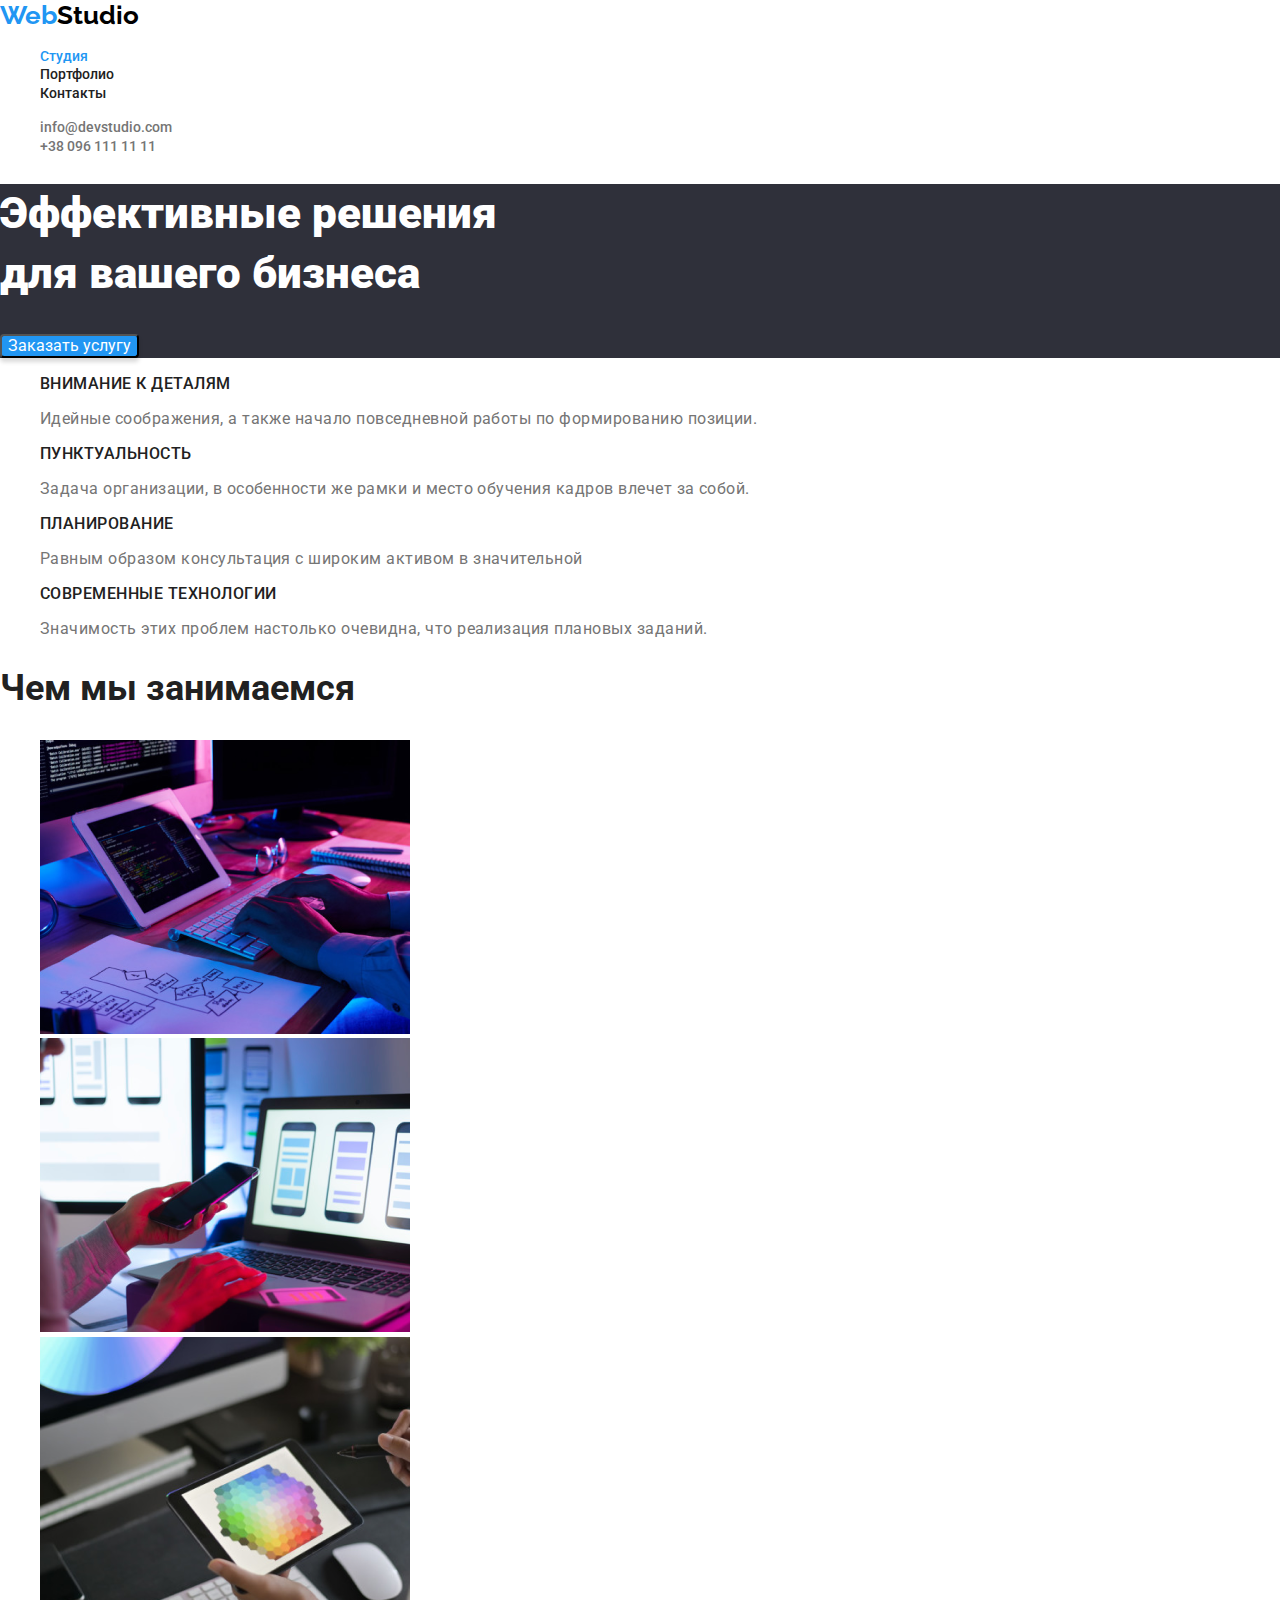
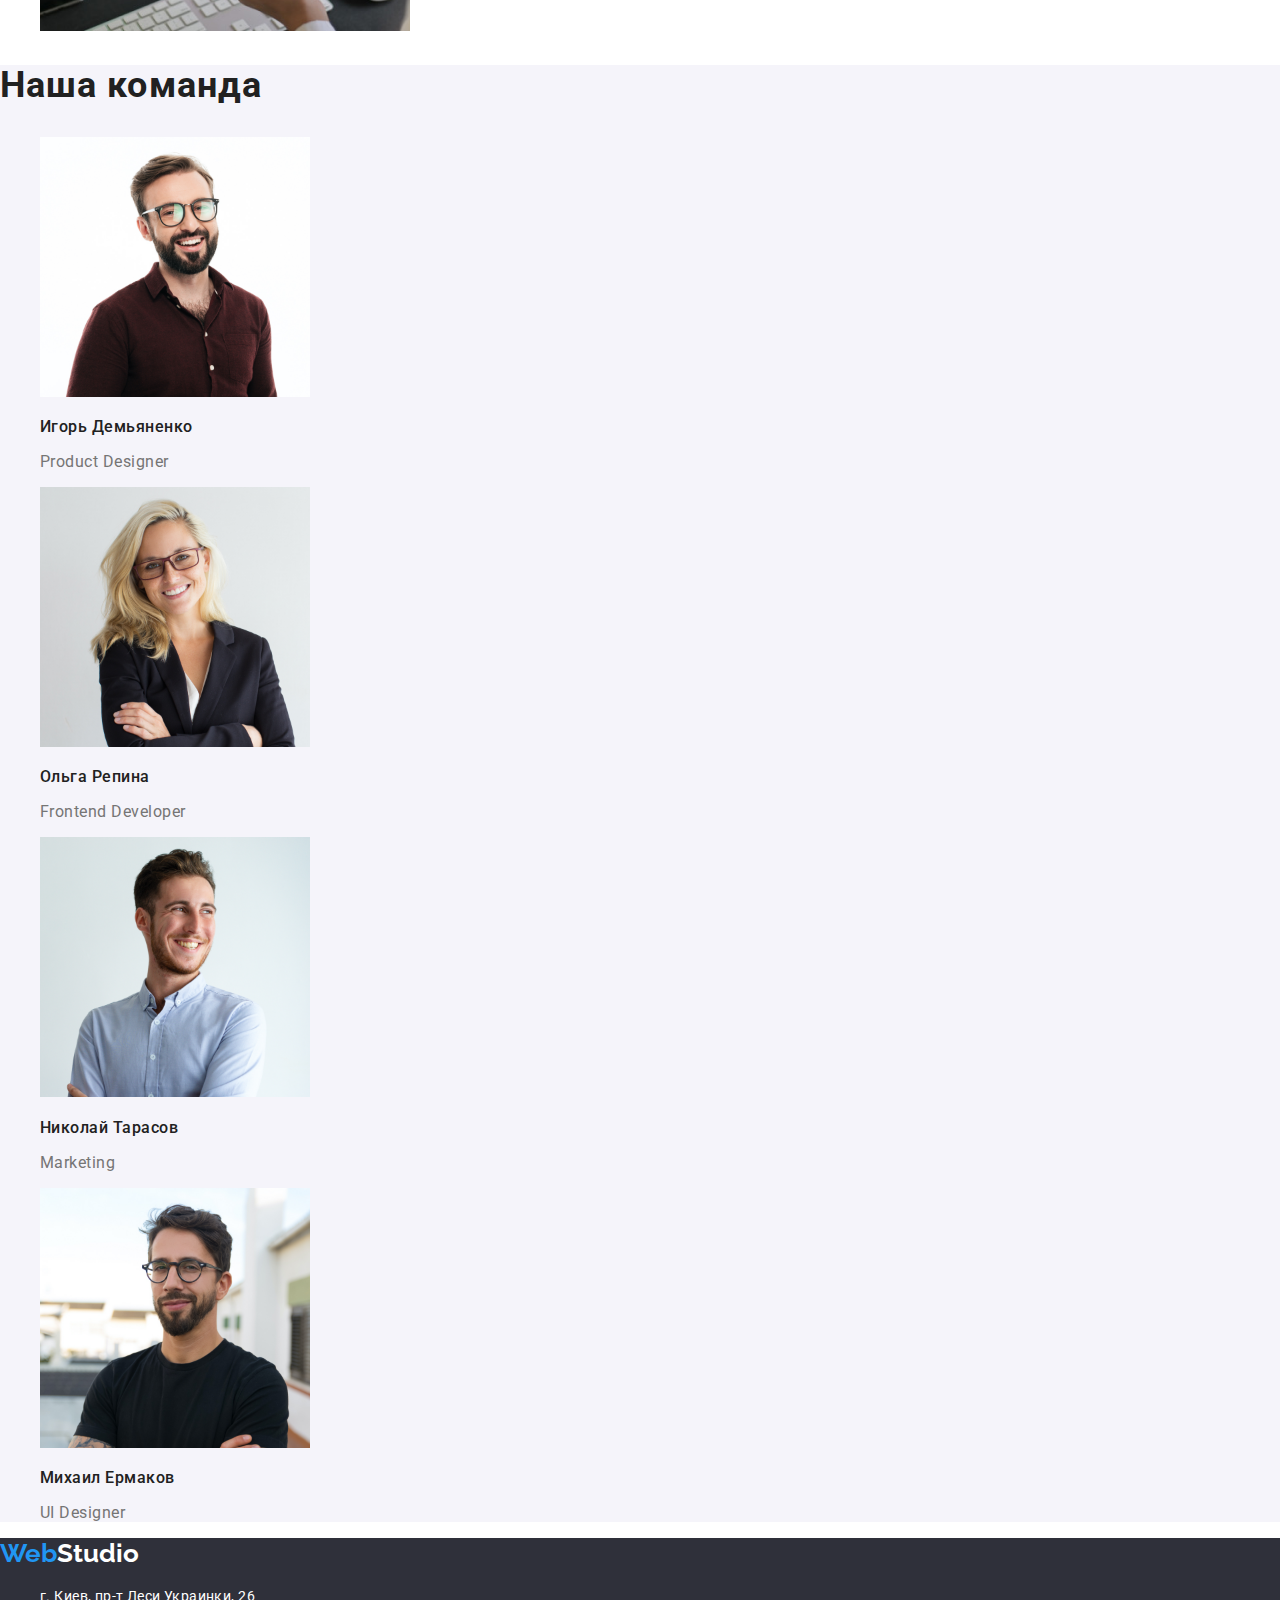
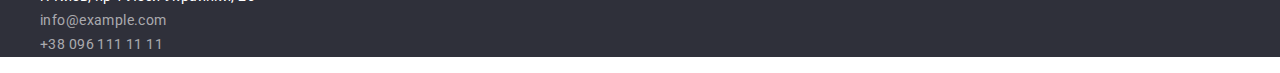
<file: index.html>
<!DOCTYPE html>
<html lang="ru">
  <head>
    <meta charset="UTF-8" />
    <meta name="viewport" content="width=device-width, initial-scale=1.0" />
    <title>web studio</title>
    <link
      rel="stylesheet"
      href="https://cdnjs.cloudflare.com/ajax/libs/modern-normalize/1.0.0/modern-normalize.css"
    />
    <link
      href="https://fonts.googleapis.com/css2?family=Raleway:wght@700&family=Roboto:wght@400;500;700;900&display=swap"
      rel="stylesheet"
    />
    <link rel="stylesheet" href="css/style.css" />
  </head>
  <body>
    <header>
      <nav>
        <a class="logo" href=".//index.html">
          <span class="web">Web</span><span class="stud">Studio</span></a
        >
        <ul class="site-nav">
          <li><a href="#" class="link current">Студия</a></li>
          <li>
            <a href="./portfolio.html" class="link">Портфолио</a>
          </li>
          <li><a href="#" class="link">Контакты</a></li>
        </ul>
      </nav>

      <ul class="auth-nav">
        <li>
          <a href="mailto:info@devstudio.com" class="link"
            >info@devstudio.com</a
          >
        </li>
        <li><a href="tel:+380961111111" class="link">+38 096 111 11 11</a></li>
      </ul>
    </header>
    <main>
      <!---->

      <section class="hero">
        <h1 class="hero-title">
          Эффективные решения<br />
          для вашего бизнеса
        </h1>
        <button class="button1" type="button">
          <span class="knop">Заказать услугу</span>
        </button>
      </section>

      <section class="section">
        <h2 hidden>Основные критерии</h2>
        <ul class="feature">
          <li>
            <h3>Внимание к деталям</h3>
            <p>
              Идейные соображения, а также начало повседневной работы по
              формированию позиции.
            </p>
          </li>
          <li>
            <h3>Пунктуальность</h3>
            <p>
              Задача организации, в особенности же рамки и место обучения кадров
              влечет за собой.
            </p>
          </li>
          <li>
            <h3>Планирование</h3>
            <p>Равным образом консультация с широким активом в значительной</p>
          </li>
          <li>
            <h3>Современные технологии</h3>
            <p>
              Значимость этих проблем настолько очевидна, что реализация
              плановых заданий.
            </p>
          </li>
        </ul>
      </section>
      <!--чем занимаемся-->
      <section class="section">
        <h2 class="section-title">Чем мы занимаемся</h2>
        <ul>
          <li>
            <a href=""
              ><img src="./images/img.png" alt="наша работа 1" width="370"
            /></a>
          </li>
          <li>
            <a href=""
              ><img src="./images/img-2.png" alt="наша работа 2" width="370"
            /></a>
          </li>
          <li>
            <a href=""
              ><img src="./images/img-3.png" alt="наша работа 3" width="370"
            /></a>
          </li>
        </ul>
      </section>
      <!-- )))))_____________________________team -->
      <section class="team">
        <h2 class="team-title">Наша команда</h2>
        <ul class="team-feature">
          <li>
            <img src="./images/Igor.jpg" alt="Igor" width="270" />
            <h3>Игорь Демьяненко</h3>
            <p>Product Designer</p>
          </li>
          <li>
            <img src="./images/olga.jpg" alt="olga" width="270" />
            <h3>Ольга Репина</h3>
            <p>Frontend Developer</p>
          </li>
          <li>
            <img src="./images/nikolai.jpg" alt="nikolai" width="270" />
            <h3>Николай Тарасов</h3>
            <p>Marketing</p>
          </li>
          <li>
            <img src="./images/mikel.jpg" alt="mikel" width="270" />
            <h3>Михаил Ермаков</h3>
            <p>UI Designer</p>
          </li>
        </ul>
      </section>
    </main>
    <footer>
      <a class="logo" href=".//index.html">
        <span class="web">Web</span><span class="stud1">Studio</span></a
      >
      <address>
        <ul class="main-adr">
          <li>
            <a class="foot-adr" href="https://goo.gl/maps/U7KsZ8hxaoV7QRjZA"
              >г. Киев, пр-т Леси Украинки, 26</a
            >
          </li>
          <li>
            <a href="mailto:info@example.com" class="adress">
              info@example.com</a
            >
          </li>
          <li>
            <a href="tel:+380961111111" class="adress">+38 096 111 11 11</a>
          </li>
        </ul>
      </address>
    </footer>
  </body>
</html>
</file>
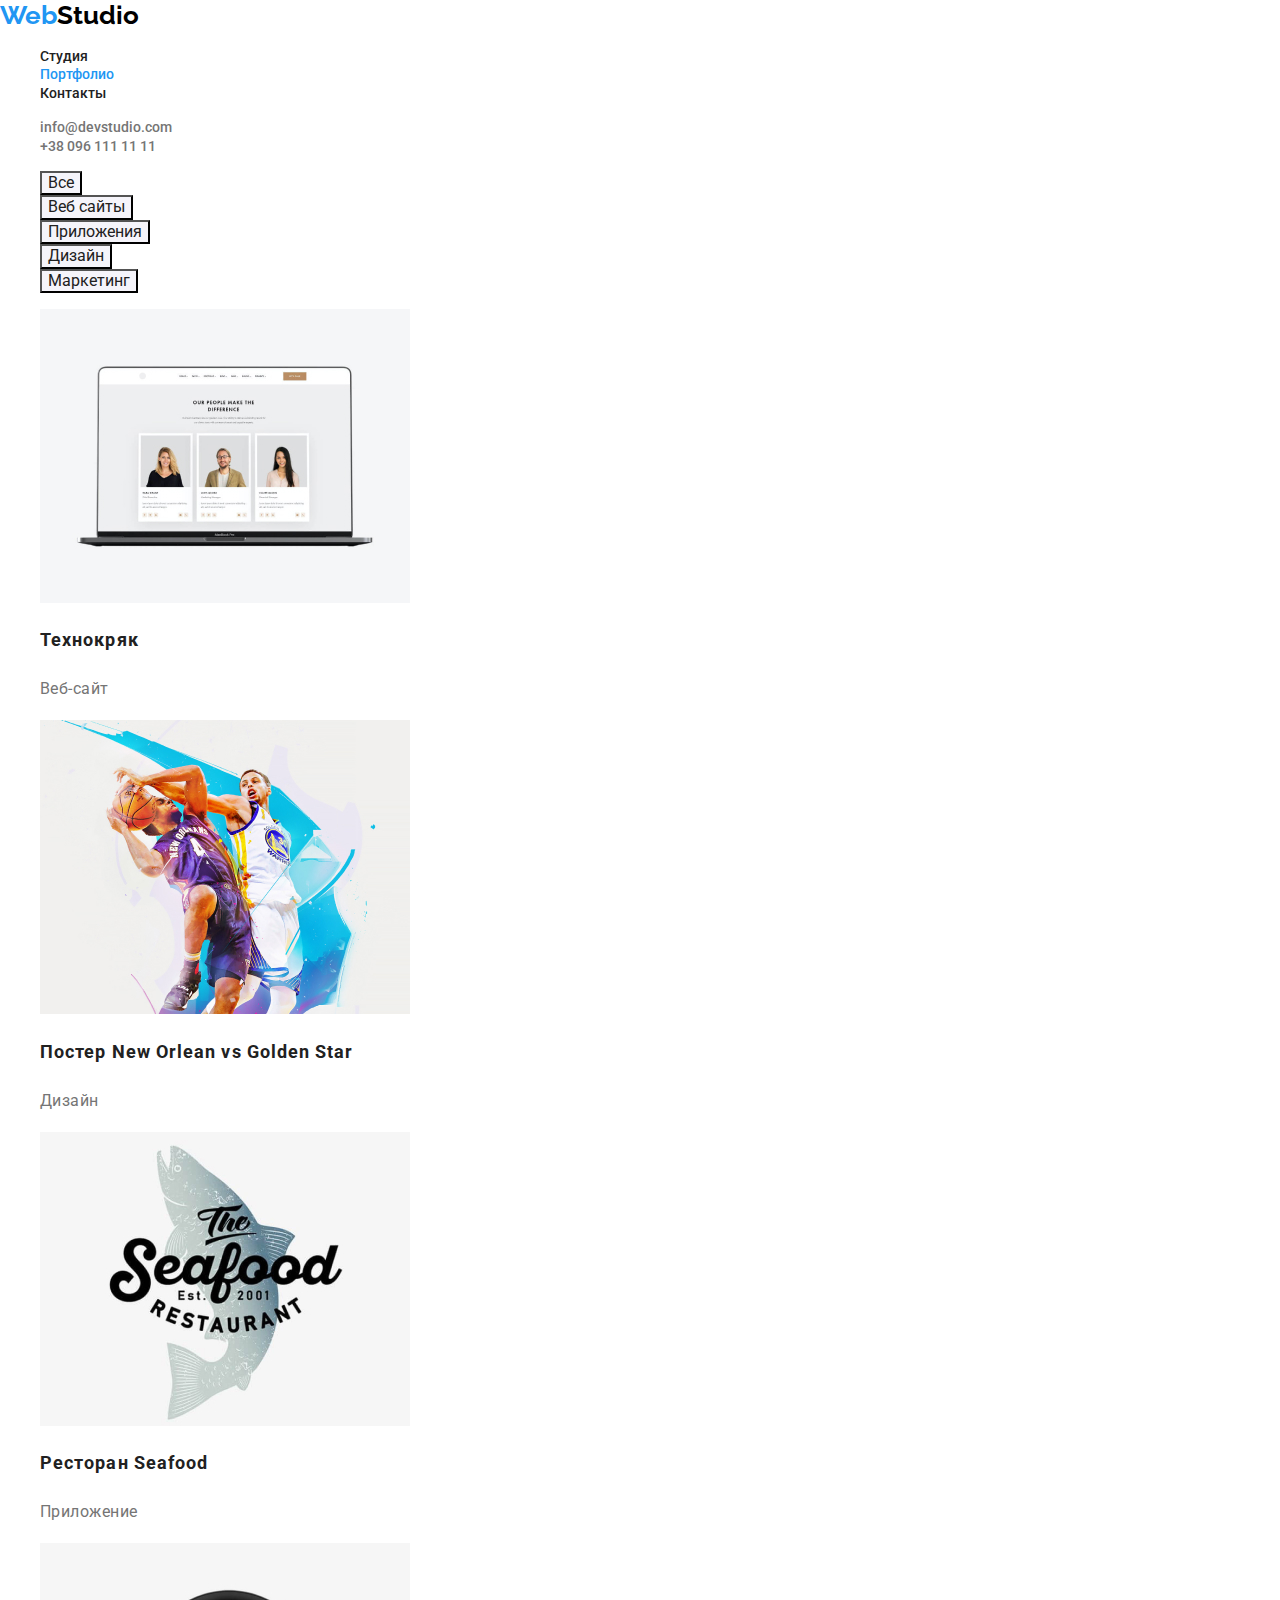
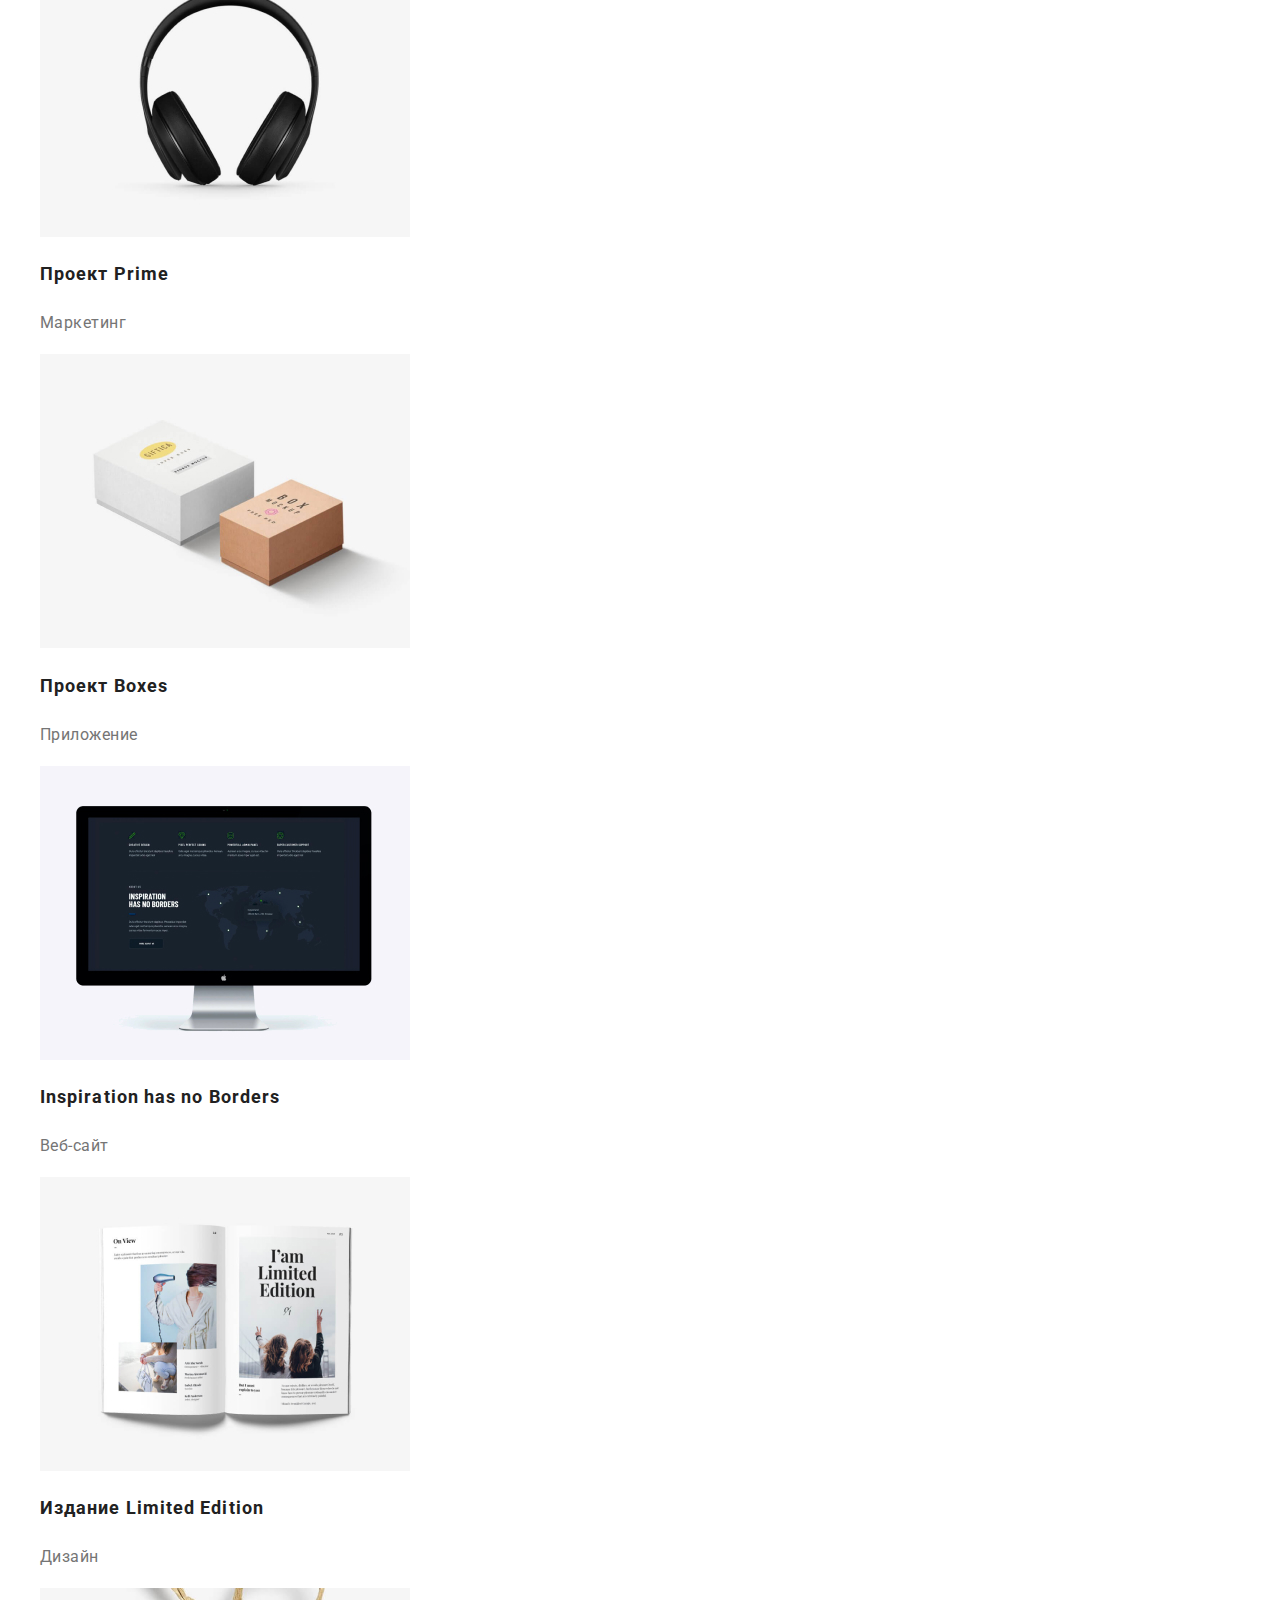
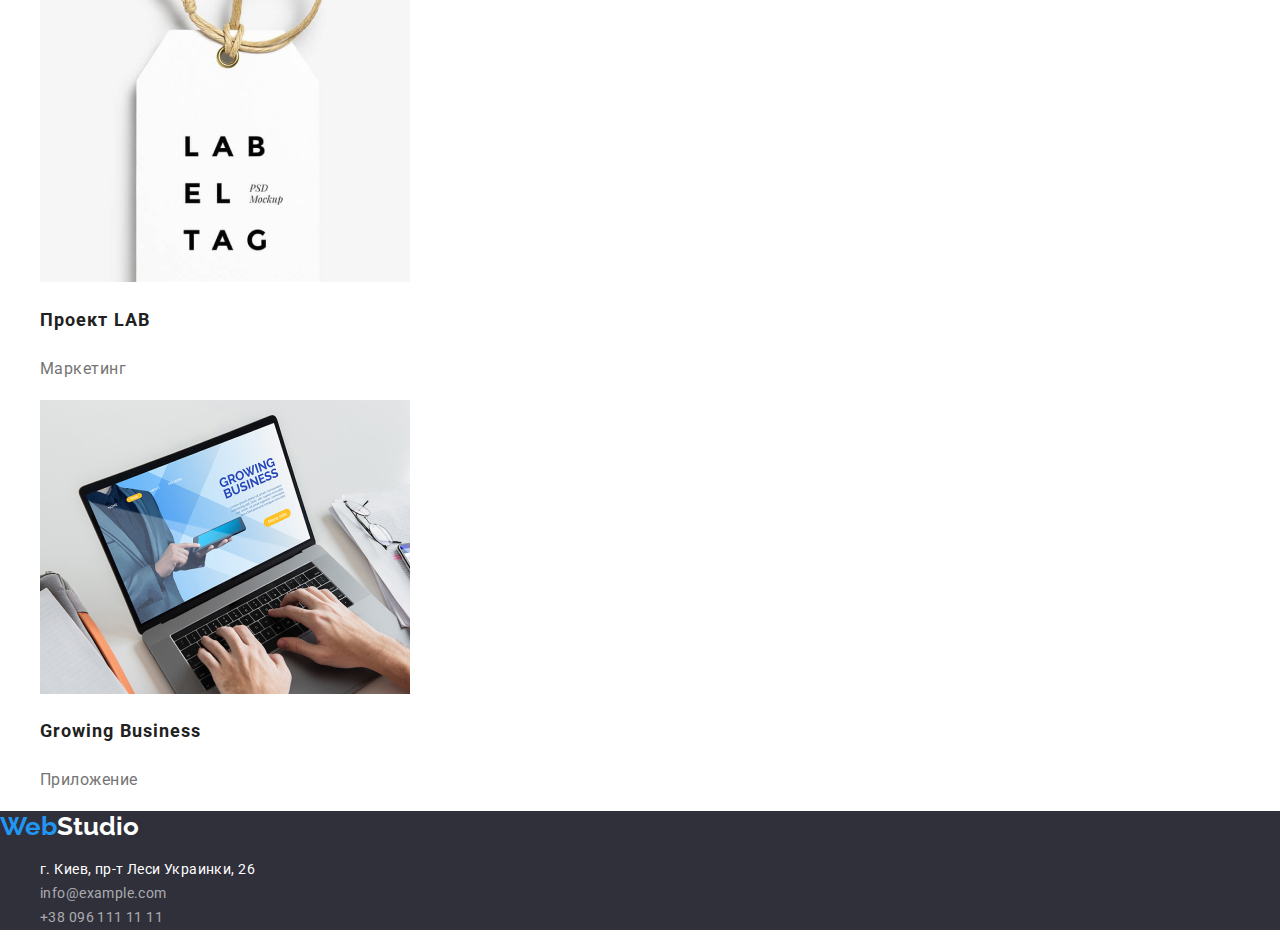
<file: portfolio.html>
<!DOCTYPE html>
<html lang="en">
  <head>
    <meta charset="UTF-8" />
    <meta name="viewport" content="width=device-width, initial-scale=1.0" />
    <title>Porfolio</title>
    <link
      rel="stylesheet"
      href="https://cdnjs.cloudflare.com/ajax/libs/modern-normalize/1.0.0/modern-normalize.css"
    />
    <link
      href="https://fonts.googleapis.com/css2?family=Raleway:wght@700&family=Roboto:wght@400;500;700;900&display=swap"
      rel="stylesheet"
    />
    <link rel="stylesheet" href="css/style.css" />
  </head>
  <body>
    <header>
      <nav>
        <a class="logo" href=".//index.html">
          <span class="web">Web</span><span class="stud">Studio</span></a
        >
        <ul class="site-nav">
          <li>
            <a href="./index.html" class="link">Студия</a>
          </li>
          <li><a href="./portfolio.html" class="link current">Портфолио</a></li>
          <li><a href="#" class="link">Контакты</a></li>
        </ul>
      </nav>

      <ul class="auth-nav">
        <li>
          <a href="mailto:info@devstudio.com" class="link"
            >info@devstudio.com</a
          >
        </li>
        <li><a href="tel:+380961111111" class="link">+38 096 111 11 11</a></li>
      </ul>
    </header>

    <main>
      <section class="filters">
        <ul>
          <li><button class="button2" type="button">Все</button></li>
          <li><button class="button2" type="button">Веб сайты</button></li>
          <li><button class="button2" type="button">Приложения</button></li>
          <li><button class="button2" type="button">Дизайн</button></li>
          <li><button class="button2" type="button">Маркетинг</button></li>
        </ul>

        <ul>
          <li>
            <a href=""
              ><img
                src="./images-portfolio/img-1.jpg"
                alt="tekhnopark"
                width="370"
              />
              <h2>Технокряк</h2>
              <p>Веб-сайт</p></a
            >
          </li>
          <li>
            <a href=""
              ><img
                src="./images-portfolio/img-2.jpg"
                alt="poster-new-orlean"
                width="370"
              />
              <h2>Постер <span lang="en">New Orlean vs Golden Star</span></h2>
              <p>Дизайн</p></a
            >
          </li>

          <li>
            <a href=""
              ><img
                src="./images-portfolio/img-3.jpg"
                alt="restouran-seafood"
                width="370"
              />
              <h2>Ресторан <span lang="en">Seafood</span></h2>
              <p>Приложение</p></a
            >
          </li>

          <li>
            <a href=""
              ><img
                src="./images-portfolio/img-4.jpg"
                alt="project-prime"
                width="370"
              />
              <h2>Проект <span lang="en">Prime</span></h2>
              <p>Маркетинг</p></a
            >
          </li>

          <li>
            <a href=""
              ><img
                src="./images-portfolio/img-5.jpg"
                alt="project-boxes"
                width="370"
              />
              <h2>Проект <span lang="en">Boxes</span></h2>
              <p>Приложение</p></a
            >
          </li>

          <li>
            <a href=""
              ><img
                src="./images-portfolio/img-6.jpg"
                alt="lnspiration-has-no-borders"
                width="370"
              />
              <h2 lang="en">Inspiration has no Borders</h2>
              <p>Веб-сайт</p></a
            >
          </li>

          <li>
            <a href=""
              ><img
                src="./images-portfolio/img-7.jpg"
                alt="limitet-edition"
                width="370"
              />
              <h2>Издание <span lang="en">Limited Edition</span></h2>
              <p>Дизайн</p></a
            >
          </li>

          <li>
            <a href=""
              ><img
                src="./images-portfolio/img-8.jpg"
                alt="projecy-lab"
                width="370"
              />
              <h2>Проект <span lang="en">LAB</span></h2>
              <p>Маркетинг</p></a
            >
          </li>

          <li>
            <a href=""
              ><img
                src="./images-portfolio/img-9.jpg"
                alt="growing-busines"
                width="370"
              />
              <h2 lang="en">Growing Business</h2>
              <p>Приложение</p></a
            >
          </li>
        </ul>
      </section>
    </main>
    <footer>
      <a class="logo" href=".//index.html">
        <span class="web">Web</span><span class="stud1">Studio</span></a
      >
      <address>
        <ul class="main-adr">
          <li>
            <a class="foot-adr" href="https://goo.gl/maps/U7KsZ8hxaoV7QRjZA"
              >г. Киев, пр-т Леси Украинки, 26</a
            >
          </li>
          <li>
            <a href="mailto:info@example.com" class="adress">
              info@example.com</a
            >
          </li>
          <li>
            <a href="tel:+380961111111" class="adress">+38 096 111 11 11</a>
          </li>
        </ul>
      </address>
    </footer>
  </body>
</html>
</file>
<file: css/style.css>
:root {
  --primary-text-color: #757575;
  --title-text-color: #212121;
  --button-back-color: #2196f3;
  --button-white-color: #ffffff;
  --button2-back-color: #f5f4fa;
  --adress-text-color: rgba(255, 255, 255, 0.6);
  --hero-back-color: #2f303a;
  --stud-text-color: #000000;
}

body {
  font-family: "Roboto", sans-serif;
  background: var(--button-white-color);
  color: var(--primary-text-color);
}
/* выделение ссылок #2196F3 */
/* бекграунд 1 #2F303A */
/* цвет осн текст #212121*/
/* втор цвет #757575 */
/* заголовок цвет #212121 */
/* бекграунд команда #F5F4FA */
/* футер адрес rgba(255, 255, 255, 0.6) */
a {
  text-decoration: none;
}

/* шапка макета */
.logo {
  font-family: "Raleway", sans-serif;
  font-weight: 700;
  font-size: 26px;
  line-height: 1.192;
  text-decoration: none;
}
.web {
  color: var(--button-back-color);
}
.stud {
  color: var(--stud-text-color);
}
ul {
  list-style: none;
}
/* site nav */

.site-nav .link {
  color: var(--title-text-color);

  font-weight: 500;
  font-size: 14px;
  line-height: 1.142;
}
.site-nav .link:hover,
.site-nav .link:focus,
.site-nav .link.current,
.auth-nav .link:hover,
.auth-nav .link:focus {
  color: var(--button-back-color);
}

.auth-nav .link {
  color: var(--primary-text-color);

  font-weight: 500;
  font-size: 14px;
  line-height: 1.142;
}

/* hero */
.hero {
  background-color: var(--hero-back-color);
}
.hero-title {
  font-weight: 900;
  font-size: 44px;
  line-height: 1.363;
}
/* кнопка */
.button1 {
  color: var(--button-white-color);
  background: var(--button-back-color);
  box-shadow: 0px 4px 4px rgba(0, 0, 0, 0.15);
  border-radius: 4px;
}
.button2 {
  color: var(--title-text-color);
  background-color: var(--button2-back-color);
}
.button2:hover,
.button2:focus {
  color: var(--button-white-color);
  background: var(--button-back-color);
}
/* цвета теkстов */
.section {
  background: var(--button-white-color);
}

.section-title {
  color: var(--title-text-color);

  font-weight: 700;
  font-size: 36px;
  line-height: 1.166;
}

.hero .hero-title {
  color: var(--button-white-color);
}
.feature p {
  color: var(--feature-text-color);

  font-weight: 400;
  font-size: 14px;
  line-height: 1.714;
  letter-spacing: 0.03em;
}
.feature h3 {
  color: var(--title-text-color);

  font-weight: 700;
  font-size: 14px;
  line-height: 1.142;
  letter-spacing: 0.03em;
  text-transform: uppercase;
}

.section h3 {
  font-weight: 500;
  font-size: 16px;
  line-height: 1.187;
}
.section p {
  font-weight: 400;
  font-size: 16px;
  line-height: 1.187;
}
/* *********************************our team */
.team {
  background: var(--button2-back-color);
}
.team-title {
  font-weight: 700;
  font-size: 36px;
  line-height: 1.166;
  letter-spacing: 0.03em;

  color: var(--title-text-color);
}
.team-feature h3 {
  font-weight: 500;
  font-size: 16px;
  line-height: 1.187;

  letter-spacing: 0.03em;

  color: var(--title-text-color);
}
.team-feature p {
  font-weight: 400;
  font-size: 16px;
  line-height: 1.187;

  letter-spacing: 0.03em;

  color: var(--primary-text-color);
}
/* футер */
footer {
  background-color: var(--hero-back-color);
}
.stud1 {
  color: var(--button-white-color);
}
.foot-adr {
  font-weight: 400;
  font-style: normal;
  font-size: 14px;
  line-height: 1.714;
  letter-spacing: 0.03em;
  color: var(--button-white-color);
  text-decoration-line: none;
}

.adress {
  font-weight: 400;
  font-style: normal;
  font-size: 14px;
  line-height: 1.714;
  letter-spacing: 0.03em;
  color: var(--adress-text-color);
}
.adress:hover,
.adress:focus {
  color: var(--button-white-color);
}
/* **************************************PORTFOLIO */
.filters h2 {
  font-weight: 700;
  font-size: 18px;
  line-height: 2;
  letter-spacing: 0.06em;
  color: var(--title-text-color);
}
.filters p {
  font-weight: 400;
  font-size: 16px;
  line-height: 1.875;
  letter-spacing: 0.03em;
  color: var(--primary-text-color);
}
</file>
